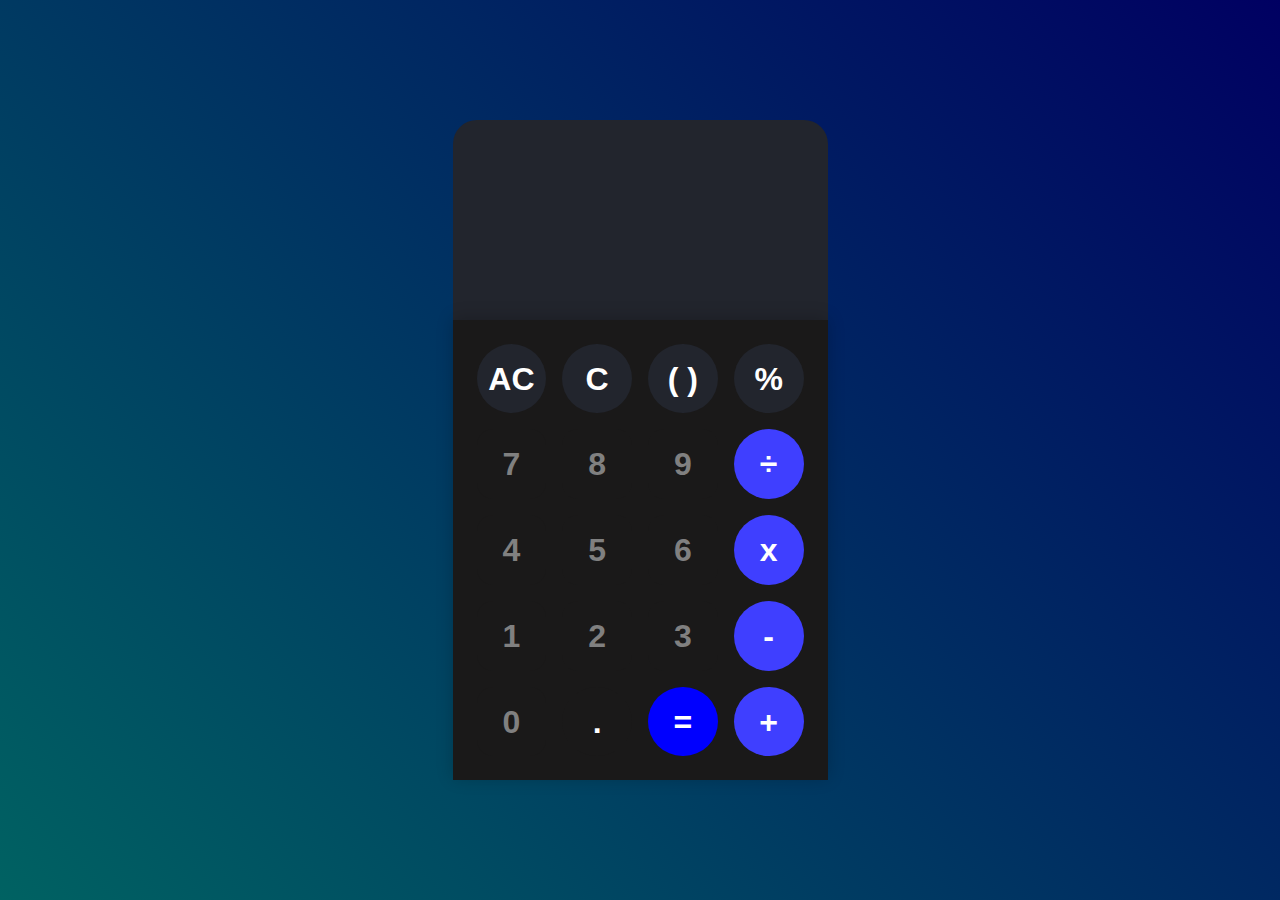
<file: index.html>
<!DOCTYPE html>
<html lang="en">

<head>
  <meta charset="UTF-8">
  <meta name="viewport" content="width=device-width, initial-scale=1.0">
  <meta name="theme-color" content="rgb(26, 25, 25)">
  <title>Calculator</title>
  
  
  <link rel="stylesheet" href="calc.css">
  <link rel="manifest" href="manifest.json">
  <link rel="icon" type="image/x-icon" href="favicon.png">
  <link rel="apple-touch-icon" href="logo192.png">
 
</head>

<body>
<div class="app">

  <div class="calculator">
    <div class="display">
      <div class="content">
        <div class="input"></div>
        <div class="output"></div>
      </div>
    </div>
    <div class="keys">
      <div data-key="clear" class=" key action">
        <span>AC</span>
      </div> 
      <div data-key="backspace" class="key action">
        <span>C</span>
      </div>
      <div data-key="brackets" class=" key action">
        <span>( )</span>
      </div>
      <div data-key="%" class="key operator percent">
        <span>%</span>
      </div>
      <div data-key="7" class="key">
        <span>7</span>
      </div>
      <div data-key="8" class="key">
        <span>8</span>
      </div>
      <div data-key="9" class="key">
        <span>9</span>
      </div>
      <div data-key="/" class="key operator">
        <span>÷</span>
      </div>
      <div data-key="4" class="key">
        <span>4</span>
      </div>
      <div data-key="5" class="key">
        <span>5</span>
      </div>
      <div data-key="6" class="key">
        <span>6</span>
      </div>
      <div data-key="*" class="key operator">
        <span>x</span>
      </div>
      <div data-key="1" class="key">
        <span>1</span>
      </div>
      <div data-key="2" class="key">
        <span>2</span>
      </div>
      <div data-key="3" class="key">
        <span>3</span>
      </div>
      <div data-key="-" class="key operator">
        <span>-</span>
      </div>
      <div data-key="0" class="key">
        <span>0</span>
      </div>
      <div data-key="." class="key operator decimal">
        <span>.</span>
      </div>
      <div data-key="=" class="key operator equal">
        <span>=</span>
      </div>
      <div data-key="+" class="key operator">
        <span>+</span>
      </div>
    </div>
  </div>

</div>

  <script src="calc.js"></script>
</body>

</html>
</file>
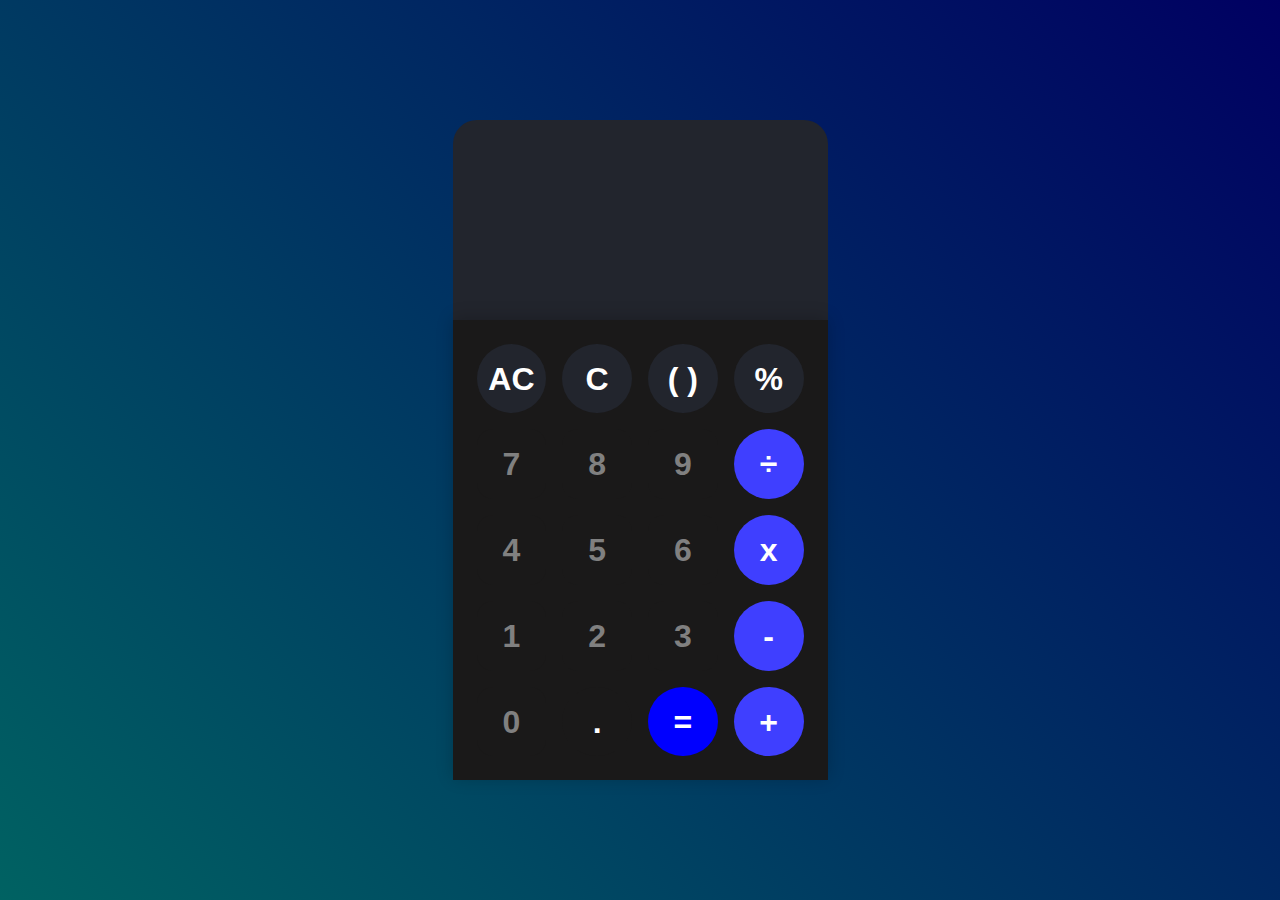
<file: calc.html>
<!DOCTYPE html>
<html lang="en">

<head>
  <meta charset="UTF-8">
  <meta name="viewport" content="width=device-width, initial-scale=1.0">
  <meta name="theme-color" content="rgb(26, 25, 25)">
  <title>The Calculator</title>
  
  
  <link rel="stylesheet" href="calc.css">
  <link rel="manifest" href="manifest.json">
  <link rel="icon" type="image/x-icon" href="favicon.png">
  <link rel="apple-touch-icon" href="logo192.png">
 
</head>

<body>
<div class="app">

  <div class="calculator">
    <div class="display">
      <div class="content">
        <div class="input"></div>
        <div class="output"></div>
      </div>
    </div>
    <div class="keys">
      <div data-key="clear" class=" key action">
        <span>AC</span>
      </div> 
      <div data-key="backspace" class="key action">
        <span>C</span>
      </div>
      <div data-key="brackets" class=" key action">
        <span>( )</span>
      </div>
      <div data-key="%" class="key operator percent">
        <span>%</span>
      </div>
      <div data-key="7" class="key">
        <span>7</span>
      </div>
      <div data-key="8" class="key">
        <span>8</span>
      </div>
      <div data-key="9" class="key">
        <span>9</span>
      </div>
      <div data-key="/" class="key operator">
        <span>÷</span>
      </div>
      <div data-key="4" class="key">
        <span>4</span>
      </div>
      <div data-key="5" class="key">
        <span>5</span>
      </div>
      <div data-key="6" class="key">
        <span>6</span>
      </div>
      <div data-key="*" class="key operator">
        <span>x</span>
      </div>
      <div data-key="1" class="key">
        <span>1</span>
      </div>
      <div data-key="2" class="key">
        <span>2</span>
      </div>
      <div data-key="3" class="key">
        <span>3</span>
      </div>
      <div data-key="-" class="key operator">
        <span>-</span>
      </div>
      <div data-key="0" class="key">
        <span>0</span>
      </div>
      <div data-key="." class="key operator decimal">
        <span>.</span>
      </div>
      <div data-key="=" class="key operator equal">
        <span>=</span>
      </div>
      <div data-key="+" class="key operator">
        <span>+</span>
      </div>
    </div>
  </div>

</div>

  <script src="calc.js"></script>
</body>

</html>
</file>
<file: calc.css>
body{
  background:linear-gradient(45deg,rgb(0, 98, 98),rgb(0, 0, 98));
  overflow: hidden;
}


*{
  margin: 0;
  padding: 0;
  box-sizing: border-box;
  font-family: sans-serif;
}

.app{
  display: flex;
  justify-content: center;
  align-items: center;
  height: 100vh;
}

.calculator{
  background-color:  #22252d;
  width: 100%;
  max-width: 375px;
  min-height: 640px;
  display: flex;
  flex-direction: column;
  border-radius: 1.5rem;
 

}

.display{
  position: relative;
  display: flex;
  justify-content: flex-end;
  align-items: flex-end;
  width: 375px;
  min-height: 200px;
  padding: 1.5rem;
  color: white;
  text-align: right;
  flex: 1 1 0%;
  
 
  overflow: hidden;
}

.display .input {

  font-size: 24px;
  margin-bottom: 0.5rem;
  font-weight: 700;
  max-width: 374px;
  width: 350px;
  height: 30px;

  
  
  
  
}

.display .output {
  position: absolute;
  top: 230px;  
  right: 15px;
  transform: translate(-10%,-50%);
  z-index: 1;
  font-size: 3rem;
  font-weight: 700;
  max-width: 375px;
  overflow: hidden;
  text-overflow: ellipsis;
  white-space: nowrap;
  word-wrap: break-word;
  opacity: 1;
}

.display .operator {
  color: rgb(0, 119, 255);
}

.display .brackets,
.display .percent {
  color: white;
}

.keys {
  position: relative;
  z-index: 10;
  background-color: rgb(26, 25, 25);
  padding: 1.5rem;
  /* border-radius: 1.5rem 1.5rem 0 0; */
  display: grid;
  grid-template-columns: repeat(4, 1fr);
  grid-template-rows: repeat(5, 1fr);
  grid-gap: 1rem;
  box-shadow: 0px -2px 16px rgba(0, 0, 0, 0.2);
}

.keys .key  {
  position: relative;
  cursor: pointer;
  display: block;
  height: 0;
  padding-top: 100%;
  background-color: rgb(26, 25, 25);
  border-radius: 1rem;
  transition: 0.2s;
  user-select: none;
  
}

.keys .key span {
  position: absolute;
  top: 50%;
  left: 50%;
  transform: translate(-50%, -50%);
  font-size: 2rem;
  font-weight: 700;
  color: grey;
}

.keys .key:active span{
    transform: translate(-50%,-45%);

}


.keys .key span:hover{
  text-shadow: 0px 0px 7px rgba(100, 100, 100, 1);
  color: lightgray;
}
.keys .key span:active{
  text-shadow: none;
}



.keys .key.operator span {
  color: white;
}
.keys .key.operator span:hover {
  text-shadow: 0px 0px 7px rgb(255, 255, 255);
  
}
.keys .key.operator span:active {
  text-shadow: none;
  
}

.keys .key.action span {
  color: white;
}
.keys .key.action span:hover {
  text-shadow:0px 0px 7px rgb(255, 255, 255) ;
}
.keys .key.action span:active {
  text-shadow:none ;
}
.keys .key.percent span {
  color: white;
 
}
.keys .key.operator {
  background-color: rgb(63, 63, 255);
  border-radius: 3rem;
}

.keys .key.percent  {
  color: white;
  background-color: #22252d;
 
}
.keys .key.key.action  {
  color: white;
  background-color: #22252d;
  border-radius: 3rem;
 
}
.keys .key.key.decimal  {
  color: white;
  background-color: rgb(26, 25, 25);
 
}
.keys .key.key.equal  {
  color: white;
  background-color: blue;
 
}
</file>
